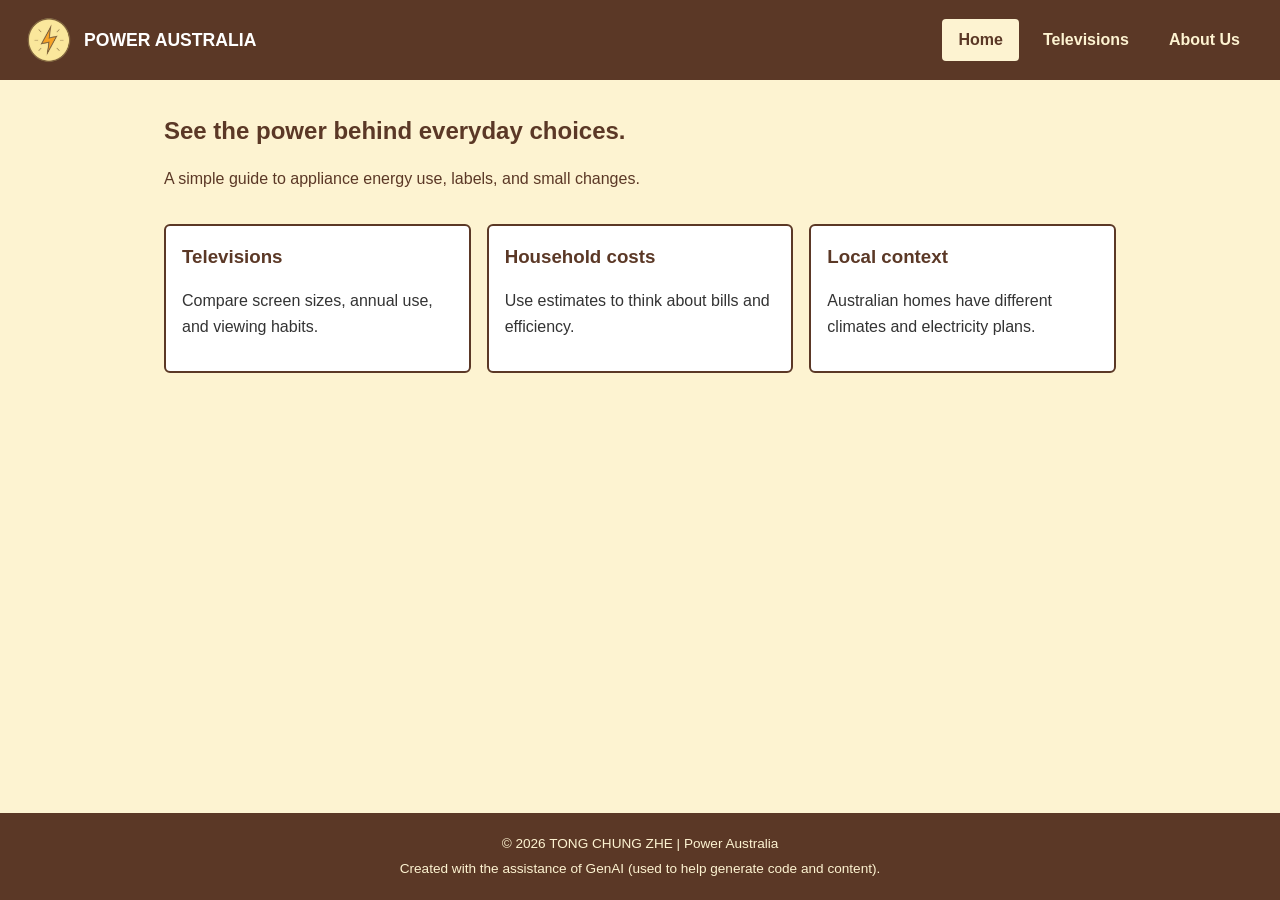
<file: index.html>
<!doctype html>
<!-- The root HTML element sets the document language to English. -->
<html lang="en">

  <head>
    <!-- Character encoding that supports standard text symbols. -->
    <meta charset="utf-8" />
    <!-- Make the layout fit the width of phones and tablets. -->
    <meta name="viewport" content="width=device-width, initial-scale=1" />
    <!-- Text shown in the browser tab. -->
    <title>Power | Appliance energy in Australia</title>
    <meta name="description" content="Power Australia is an educational website about appliance energy use, household electricity habits, and how to compare efficient products in Australia." />
    <!-- Load the shared stylesheet. -->
    <link rel="stylesheet" href="style.css" />
  </head>

  <body>
    <!-- Site header containing the logo and main navigation. -->
    <header class="site-header">
      <!-- Link the logo back to the home page. -->
      <a class="brand" href="index.html" aria-label="Power home page">
        <!-- Display the site logo. -->
        <img src="Picture/power_logo.png" alt="Power logo" />
        <!-- Visible brand name beside the logo. -->
        <span class="brand-name">POWER AUSTRALIA</span>
      </a>
      <!-- Navigation links shared by all three pages. -->
      <nav class="site-nav" aria-label="Main navigation">
        <!-- The current page is marked for styling and accessibility. -->
        <a class="nav-link" href="index.html" aria-current="page">Home</a>
        <!-- Link to the television data page. -->
        <a class="nav-link" href="televisions.html">Televisions</a>
        <!-- Link to the project information page. -->
        <a class="nav-link" href="about_us.html">About Us</a>
      </nav>
    </header>

    <!-- Main content for the home page. -->
    <main class="page-shell">
      <section>
        <!-- Introductory heading and description. -->
        <div class="intro">
          <h1>See the power behind everyday choices.</h1>
          <p class="lede">A simple guide to appliance energy use, labels, and small changes.</p>
        </div>
        <div class="card-grid">
          <article class="card">
            <h3>Televisions</h3>
            <p>Compare screen sizes, annual use, and viewing habits.</p>
          </article>

          <article class="card">
            <h3>Household costs</h3>
            <p>Use estimates to think about bills and efficiency.</p>
          </article>

          <article class="card">
            <h3>Local context</h3>
            <p>Australian homes have different climates and electricity plans.</p>
          </article>
        </div>
      </section>
    </main>
    
    <!-- Footer displayed at the bottom of the page. -->
    <footer class="site-footer">
      <p>&copy; 2026 TONG CHUNG ZHE | Power Australia</p>
      <p>Created with the assistance of GenAI (used to help generate code and content).</p>
    </footer>
    <!-- Load the shared JavaScript navigation after the page content. -->
    <script src="script.js"></script>
  </body>
</html>
</file>
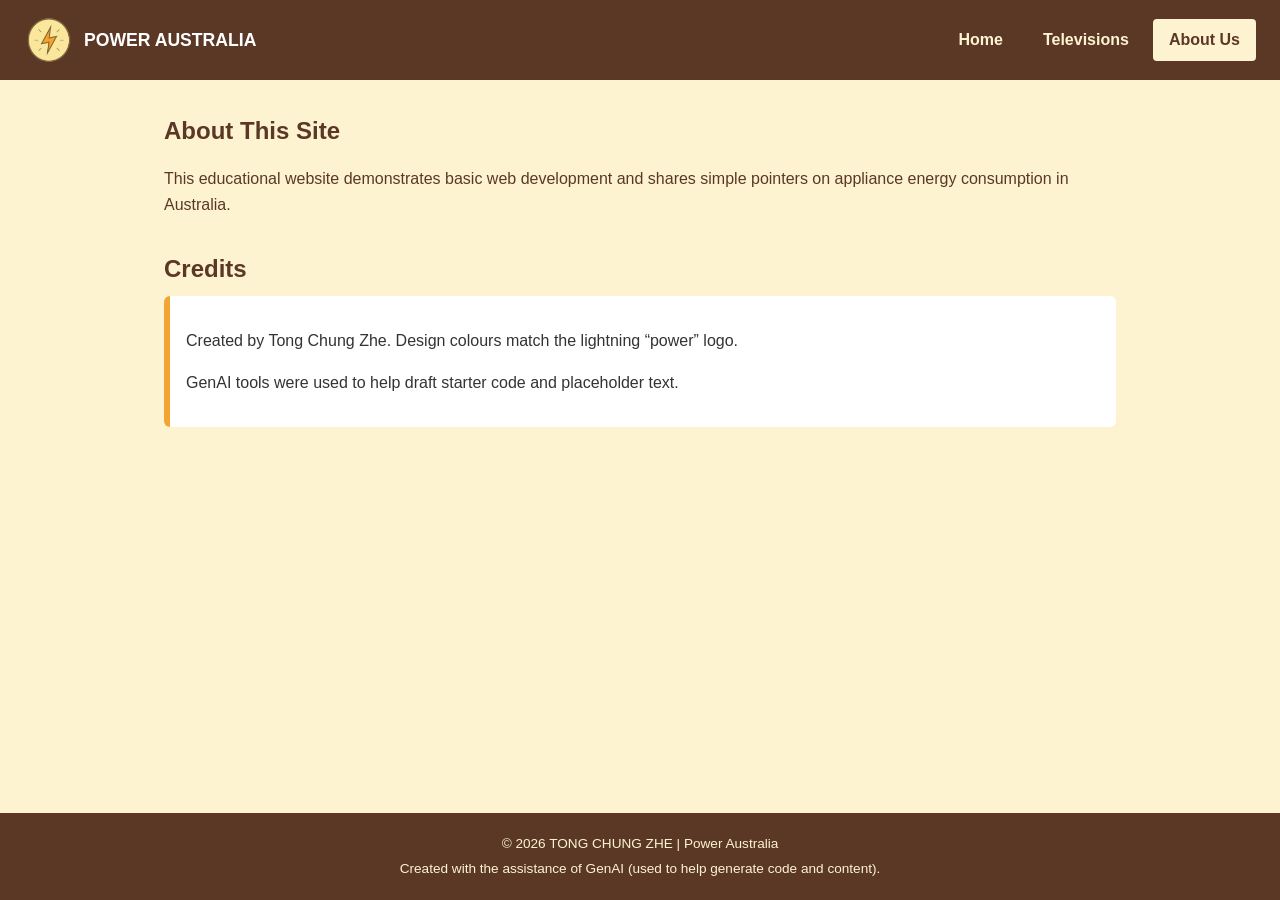
<file: about_us.html>
<!doctype html>
<!-- The root HTML element sets the document language to English. -->
<html lang="en">

  <head>
    <!-- Character encoding that supports standard text symbols. -->
    <meta charset="utf-8" />
    <!-- Make the layout fit the width of phones and tablets. -->
    <meta name="viewport" content="width=device-width, initial-scale=1" />
    
    <title>About Us | Power Australia</title>
    <meta name="description" content="Learn about the Power Australia project, its purpose, and how it uses data storytelling and GenAI support to explain household energy use." />
    
    <link rel="stylesheet" href="style.css" />
  </head>

  <body>
    <!-- Site header containing the logo and main navigation. -->
    <header class="site-header">
      <!-- Link the logo back to the home page. -->
      <a class="brand" href="index.html" aria-label="Power home page">
        <!-- Display the site logo. -->
        <img src="Picture/power_logo.png" alt="Power logo" />
        <!-- Visible brand name beside the logo. -->
        <span class="brand-name">POWER AUSTRALIA</span>
      </a>
      <!-- Navigation links shared by all three pages. -->
      <nav class="site-nav" aria-label="Main navigation">
        <a class="nav-link" href="index.html">Home</a>
        <a class="nav-link" href="televisions.html">Televisions</a>
        <a class="nav-link" href="about_us.html" aria-current="page">About Us</a>
      </nav>
    </header>
    
    <!-- Main content describing the project. -->
    <main class="page-shell">
      <section>
        <!-- Introduce the purpose of the website. -->
        <div class="intro">
          <h1>About This Site</h1>
          <p class="lede">This educational website demonstrates basic web development and shares simple pointers on appliance energy consumption in Australia.</p>
        </div>
        <!-- Credit the creator and tools used for the website. -->
        <section>
          <h2>Credits</h2>
          <div class="highlight">
            <p>Created by Tong Chung Zhe. Design colours match the lightning “power” logo.</p>
            <p>GenAI tools were used to help draft starter code and placeholder text.</p>
          </div>
        </section>
      </section>
    </main>
    
    <!-- Footer displayed at the bottom of the page. -->
    <footer class="site-footer">
      <p>&copy; 2026 TONG CHUNG ZHE | Power Australia</p>
      <p>Created with the assistance of GenAI (used to help generate code and content).</p>
    </footer>
    <!-- Load the shared JavaScript navigation after the page content. -->
    <script src="script.js"></script>
  </body>
</html>
</file>
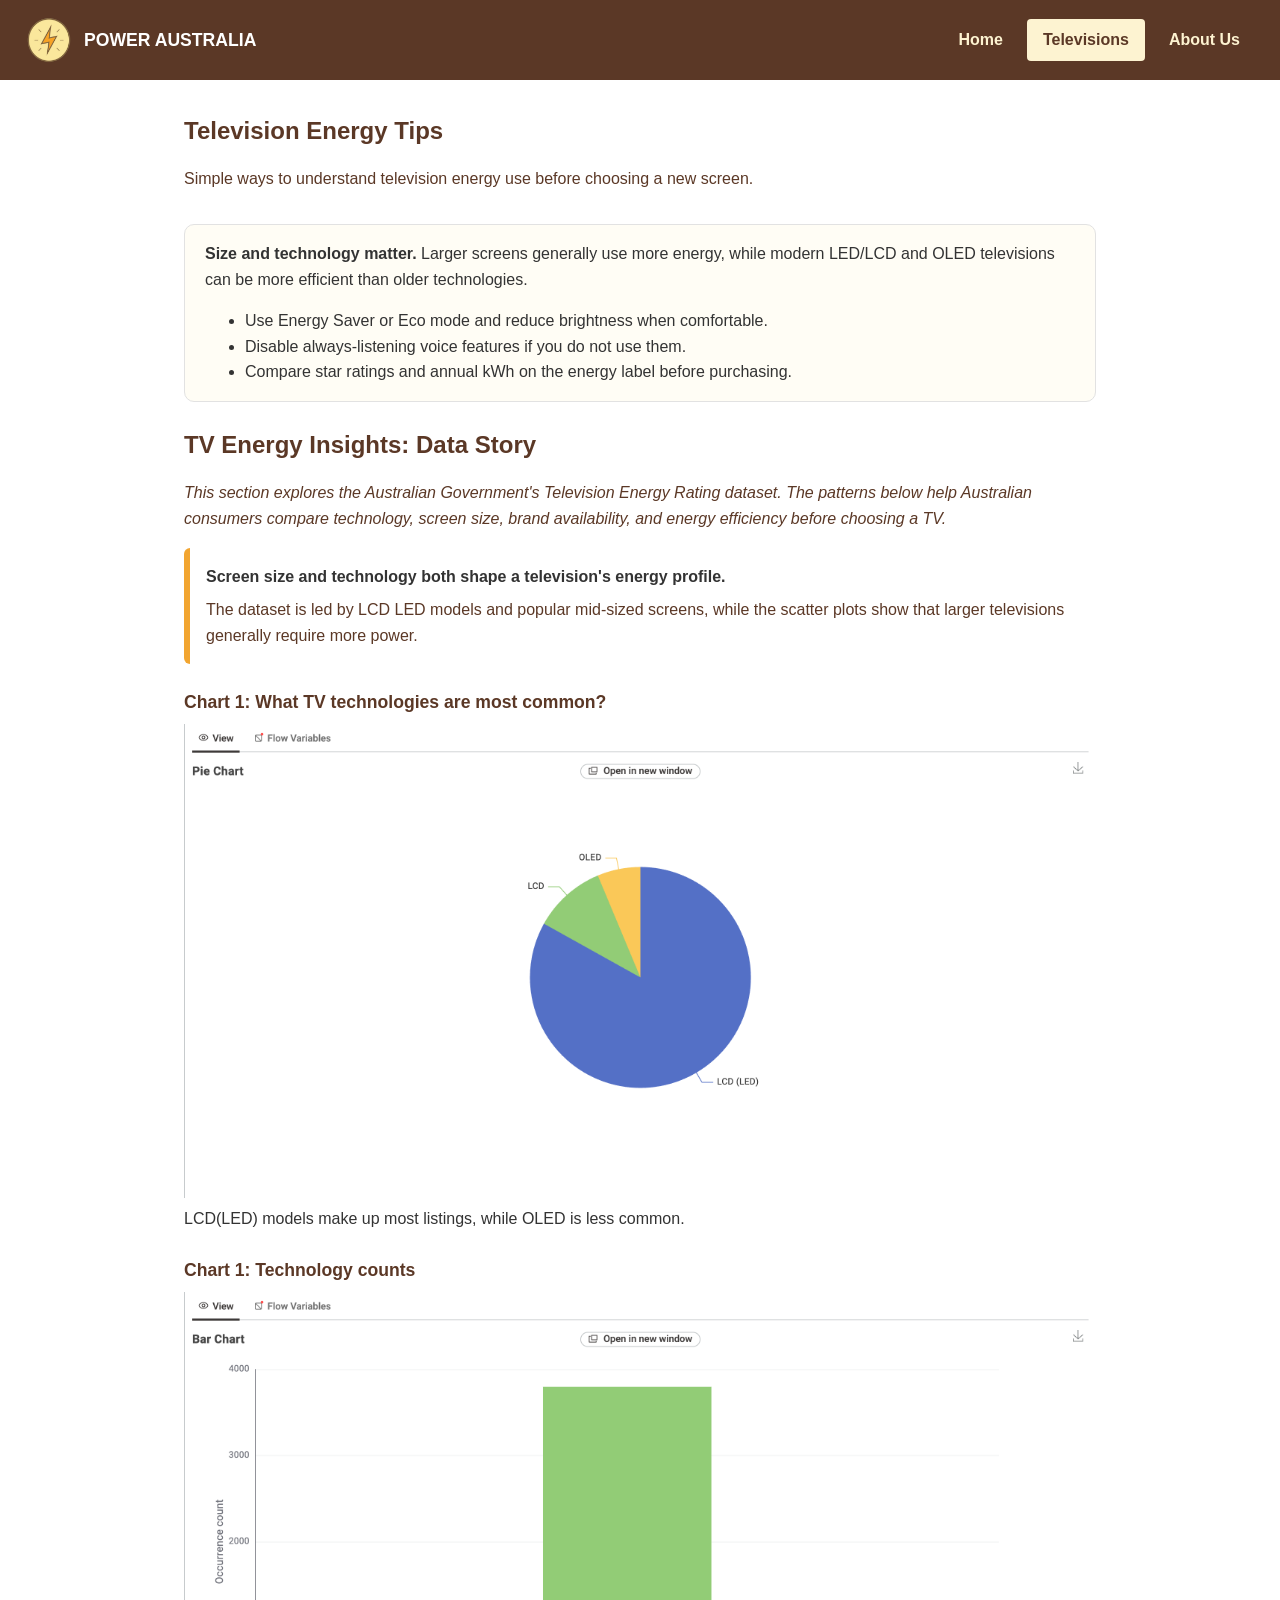
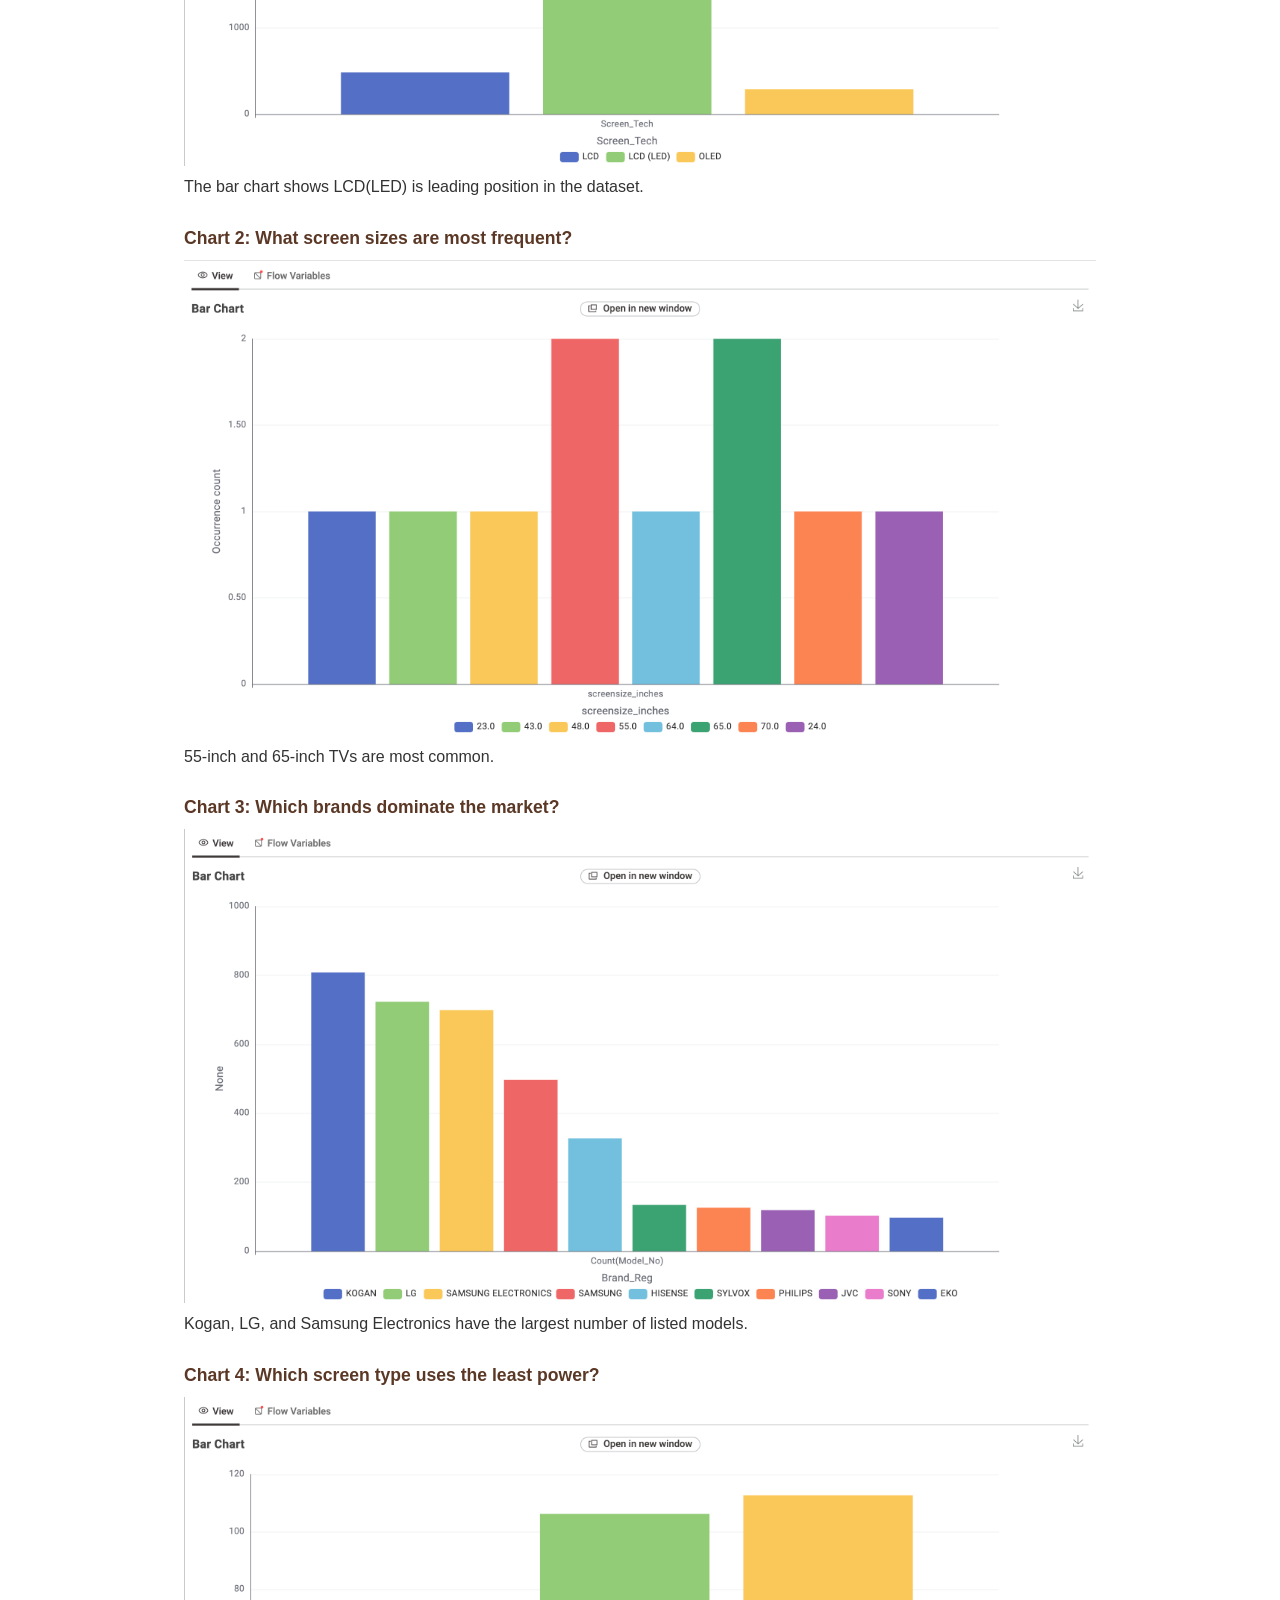
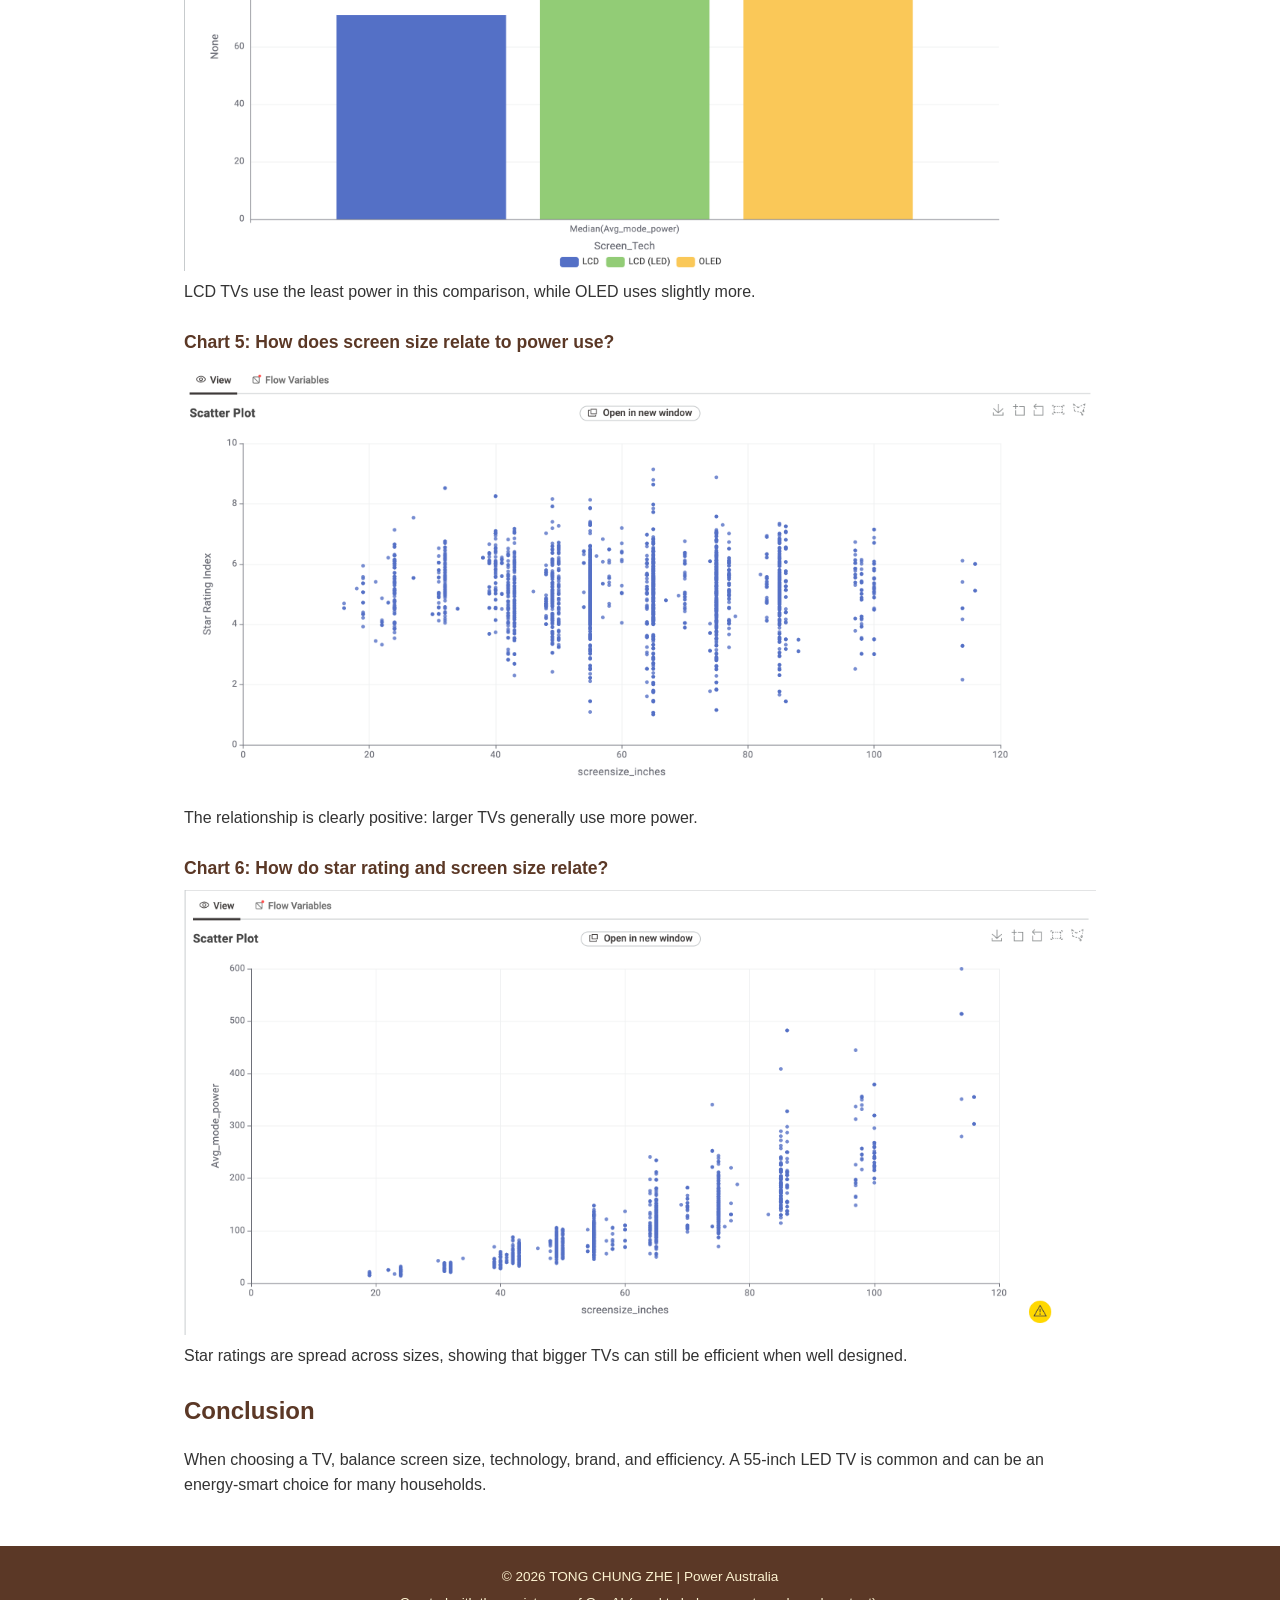
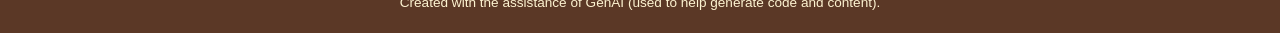
<file: televisions.html>
<!doctype html>
<!-- The root HTML element sets the document language to English. -->
<html lang="en">

  <head>
    <!-- Character encoding that supports standard text symbols. -->
    <meta charset="utf-8" />
    <!-- Make the layout fit the width of phones and tablets. -->
    <meta name="viewport" content="width=device-width, initial-scale=1" />
    <!-- Text shown in the browser tab. -->
    <title>Televisions | Power AU</title>
    <meta name="description" content="Explore television energy data, screen size trends, technology comparisons, and energy-saving tips for choosing an efficient TV in Australia." />
    <!-- Load the shared stylesheet. -->
    <link rel="stylesheet" href="style.css" />
  </head>

  <body class="televisions-page">
    <!-- Site header containing the logo and main navigation. -->
    <header class="site-header">
      <!-- Link the logo back to the home page. -->
      <a class="brand" href="index.html" aria-label="Power home page">
        <!-- Display the site logo. -->
        <img src="Picture/power_logo.png" alt="Power logo" />
        <!-- Visible brand name beside the logo. -->
        <span class="brand-name">POWER AUSTRALIA</span>
      </a>
      <!-- Navigation links shared by all three pages. -->
      <nav class="site-nav" aria-label="Main navigation">
        <a class="nav-link" href="index.html">Home</a>
        <a class="nav-link" href="televisions.html" aria-current="page">Televisions</a>
        <a class="nav-link" href="about_us.html">About Us</a>
      </nav>
    </header>

    <!-- Main content containing the television comparison and charts. -->
    <main class="page-shell">
      <section>
        <!-- Introductory heading and description. -->
        <div class="intro">
          <h1>Television Energy Tips</h1>
          <p class="lede">Simple ways to understand television energy use before choosing a new screen.</p>
        </div>
        <div class="tips-box">
          <p><strong>Size and technology matter.</strong> Larger screens generally use more energy, while modern LED/LCD and OLED televisions can be more efficient than older technologies.</p>
          <ul>
            <li>Use Energy Saver or Eco mode and reduce brightness when comfortable.</li>
            <li>Disable always-listening voice features if you do not use them.</li>
            <li>Compare star ratings and annual kWh on the energy label before purchasing.</li>
          </ul>
        </div>

        <h2>TV Energy Insights: Data Story</h2>
        <p class="note">This section explores the Australian Government's Television Energy Rating dataset. The patterns below help Australian consumers compare technology, screen size, brand availability, and energy efficiency before choosing a TV.</p>
        <!-- Summarise the main pattern shown by the charts. -->
        <div class="highlight">
          <strong>Screen size and technology both shape a television's energy profile.</strong>
          <span>The dataset is led by LCD LED models and popular mid-sized screens, while the scatter plots show that larger televisions generally require more power.</span>
        </div>
        <!-- Display the project charts in a responsive grid. -->
        <div class="chart-grid">
          <figure class="chart-card"><h3>Chart 1: What TV technologies are most common?</h3><img src="Picture/PieChart1.png" alt="Pie chart showing LCD LED as the largest TV screen technology category" /><p class="chart-description">LCD(LED) models make up most listings, while OLED is less common.</p></figure>
          <figure class="chart-card"><h3>Chart 1: Technology counts</h3><img src="Picture/BarChart1.png" alt="Bar chart showing LCD LED has the highest occurrence count" /><p class="chart-description">The bar chart shows LCD(LED) is leading position in the dataset.</p></figure>
          <figure class="chart-card"><h3>Chart 2: What screen sizes are most frequent?</h3><img src="Picture/BarChart2.png" alt="Bar chart comparing television screen sizes" /><p class="chart-description">55-inch and 65-inch TVs are most common.</p></figure>
          <figure class="chart-card"><h3>Chart 3: Which brands dominate the market?</h3><img src="Picture/BarChart3.png" alt="Bar chart comparing number of television models by brand" /><p class="chart-description">Kogan, LG, and Samsung Electronics have the largest number of listed models.</p></figure>
          <figure class="chart-card"><h3>Chart 4: Which screen type uses the least power?</h3><img src="Picture/BarChart4.png" alt="Bar chart comparing median power by screen technology" /><p class="chart-description">LCD TVs use the least power in this comparison, while OLED uses slightly more.</p></figure>
          <figure class="chart-card"><h3>Chart 5: How does screen size relate to power use?</h3><img src="Picture/Scatter_plot_a.png" alt="Scatter plot showing the relationship between television screen size and power use" /><p class="chart-description">The relationship is clearly positive: larger TVs generally use more power.</p></figure>
          <figure class="chart-card"><h3>Chart 6: How do star rating and screen size relate?</h3><img src="Picture/Scatter_plot_b.png" alt="Scatter plot showing the relationship between television star rating and screen size" /><p class="chart-description">Star ratings are spread across sizes, showing that bigger TVs can still be efficient when well designed.</p></figure>
        </div>
        <section class="conclusion">
          <h2>Conclusion</h2>
          <p>When choosing a TV, balance screen size, technology, brand, and efficiency. A 55-inch LED TV is common and can be an energy-smart choice for many households.</p>
        </section>
      </section>
    </main>
    
    <!-- Footer displayed at the bottom of the page. -->
    <footer class="site-footer">
      <p>&copy; 2026 TONG CHUNG ZHE | Power Australia</p>
      <p>Created with the assistance of GenAI (used to help generate code and content).</p>
    </footer>
    <!-- Load the shared JavaScript navigation after the page content. -->
    <script src="script.js"></script>
  </body>
</html>
</file>
<file: style.css>
:root {
  
  --brown: #5b3826; /* Stores the site's main dark colour. */
  /* Light background colour used throughout the site. */
  --cream: #fdf3d1; /* Stores the site's light background colour. */
  /* Accent colour used for highlights and hover states. */
  --orange: #f2a530; /* Stores the site's accent colour. */
  /* Reusable white colour for cards and text. */
  --white: #ffffff; /* Stores the reusable white colour. */
  /* Default text colour. */
  --text: #333333; /* Stores the default text colour. */
}


* { box-sizing: border-box; /* Includes padding and borders in element dimensions. */ 
}


body {
  margin: 0; /* Removes the browser's default page margin. */
  
  font-family: Arial, sans-serif; /* Sets the site's default typeface. */
 
  line-height: 1.6; /* Adds readable vertical spacing between text lines. */
  
  color: var(--text); /* Applies the default text colour. */

  background: var(--cream); /* Applies the shared page background. */
  
  /* Make the page fill the viewport height so the footer can sit at the bottom. */
  min-height: 100vh; /* 100% of the viewport height */
  display: flex; /* Stacks the page sections vertically. */
  flex-direction: column; /* Places header, main, and footer in a column. */
}


a { color: inherit; 
  text-decoration: none; /* Removes underlines and inherits link colour. */ 
}


h1, h2, h3 { 
  margin: 0 0 0.5rem; /* Adds consistent heading spacing. */ 
  color: var(--brown); /* Applies the heading colour. */ 
}

/* Arrange the logo and navigation across the top of the page. */
.site-header {
  display: flex; /* Places header items in a flexible row. */
  align-items: center; /* Vertically aligns header items. */
  justify-content: space-between; /* Separates branding and navigation. */
  flex-wrap: wrap; /* Allows header items to wrap on narrow screens. */
  gap: 1rem; /* Adds space between wrapped header items. */
  padding: 1rem 1.5rem; /* Adds space inside the header. */
  background: var(--brown); /* Applies the shared header colour. */
}

.brand { display: flex; /* Places logo and name in one row. */ 
  align-items: center; /* Vertically aligns logo and name. */ 
  gap: 0.75rem; /* Adds space between logo and name. */ 
}

.brand img { 
  width: 48px; /* Sets the logo width. */ 
  height: 48px; /* Sets the logo height. */ 
}

.brand-name { 
  color: var(--white); /* Makes the brand name readable on the header. */ 
  font-weight: bold; /* Emphasises the brand name. */ 
  font-size: 1.1rem; /* Sets the brand name size. */ 
}

.site-nav { 
  display: flex; /* Places navigation links in a row. */ 
  gap: 0.5rem; /* Adds space between navigation links. */ 
}

.nav-link { 
  padding: 0.5rem 1rem; /* Creates a comfortable link target. */ 
  color: var(--cream); /* Applies the navigation text colour. */ 
  font-weight: bold; /* Emphasises navigation labels. */ 
  border-radius: 4px; /* Softens link corners. */ 
}

.nav-link:hover { 
  background: var(--orange); 
  color: var(--brown); 
}

.nav-link[aria-current="page"] { 
  background: var(--cream); 
  color: var(--brown); 
}

.page-shell {
  flex: 1; /* Allows the main content area to fill the remaining vertical space. */
  max-width: 1000px; /* Limits line length on wide screens. */ 
  margin: 0 auto; /* Centers the main content. */ 
  padding: 2rem 1.5rem; /* Adds space around the main content. */ 
  width: 100%; /* Makes the main section use the available width. */
}

/* Add space below the introductory text. */
.intro { margin-bottom: 2rem; /* Separates the introduction from following content. */ }

/* Style supporting introductory text. */
.lede { color: var(--brown); /* Styles introductory supporting text. */ }

/* Style explanatory notes in italic text. */
.note { color: var(--brown); /* Applies the note text colour. */ 
  font-style: italic; /* Distinguishes explanatory notes. */ 
}

.card-grid { display: grid; /* Creates a card layout. */ 
  grid-template-columns: repeat(3, 1fr); /* Shows three cards per row. */ 
  gap: 1rem; /* Adds space between cards. */ 
  margin-bottom: 1.5rem; /* Separates card groups. */ 
}

.card { padding: 1rem; /* Adds space inside each card. */ 
  background: var(--white); /* Gives cards a readable surface. */ 
  border: 2px solid var(--brown); /* Defines each card edge. */ 
  border-radius: 6px; /* Softens card corners. */ 
}

/* Style highlighted information blocks. */
.highlight { padding: 1rem; /* Adds space inside the highlight. */ margin-bottom: 1.5rem; /* Separates the highlight from charts. */ background: var(--white); /* Gives the highlight a clear surface. */ border-left: 6px solid var(--orange); /* Draws attention to the highlight. */ border-radius: 6px; /* Softens the highlight corners. */ }
/* Put the second line of a highlight on its own line. */
.highlight span { display: block; /* Places supporting highlight text on its own line. */ margin-top: 0.5rem; /* Separates supporting text from the summary. */ color: var(--brown); /* Applies the supporting text colour. */ }

/* Keep each chart and its description together without a separate frame. */
.chart-card { margin: 0; /* Removes the browser's default figure margin. */ }
/* Keep chart images visible at their natural proportions. */
.chart-card img { display: block; /* Removes inline-image whitespace. */ width: 100%; /* Uses the available chart width. */ object-fit: contain; /* Preserves the image proportions. */ background: var(--white); /* Gives transparent image areas a white surface. */ }

/* Style the footer at the bottom of every page. */
.site-footer { padding: 1rem 1.5rem; /* Adds space inside the footer. */ 
  background: var(--brown); /* Applies the footer background. */ 
  color: var(--cream); /* Applies readable footer text. */ 
  text-align: center; /* Centers footer content. */ 
  font-size: 0.85rem; /* Keeps footer text compact. */ 
}
/* Keep footer paragraphs close together. */
.site-footer p { margin: 0.25rem 0; /* Keeps footer paragraphs close together. */ }

/* Adjust the layout for screens narrower than 700 pixels. */
@media (max-width: 700px) {
  /* Stack cards and charts into one column on small screens. */
  .card-grid, .chart-grid { grid-template-columns: 1fr; /* Stacks grid items on narrow screens. */ }
  /* Keep charts readable without making the mobile page excessively tall. */
  /* Stack the header content vertically on small screens. */
  .site-header { flex-direction: column; /* Stacks header groups on narrow screens. */ 
    align-items: flex-start; /* Aligns stacked header groups to the left. */ 
  }
}

.televisions-page {
  background: var(--white); /* Gives the television page the sample's white background. */
}

.televisions-page .page-shell {
  max-width: 960px; /* Matches the sample's readable content width. */
}

.televisions-page .tips-box {
  margin: 0 0 1.5rem; /* Separates the tips box from the data story. */
  padding: 1rem 1.25rem; /* Adds space inside the tips box. */
  background: #fffdf5; /* Gives the tips box a subtle warm surface. */
  border: 1px solid #e2e2e2; /* Defines the tips box edge. */
  border-radius: 10px; /* Softens the tips box corners. */
}

.televisions-page .tips-box p,
.televisions-page .tips-box ul {
  margin-top: 0; /* Aligns tips content with the box's top padding. */
}

.televisions-page .tips-box ul {
  margin-bottom: 0; /* Removes unnecessary space below the final tip. */
}

.televisions-page .chart-grid {
  display: grid; /* Creates the single-column chart sequence. */
  grid-template-columns: 1fr; /* Gives each chart the full content width. */
  gap: 1.5rem; /* Separates consecutive charts. */
  padding: 0; /* Removes shared-box padding from the old layout. */
  background: transparent; /* Leaves charts on the page background. */
  border: 0; /* Removes the old shared chart frame. */
}

.televisions-page .chart-card h3 {
  margin: 0 0 0.5rem; /* Separates each chart question from its image. */
  font-size: 1.1rem; /* Keeps chart headings prominent but compact. */
}

.televisions-page .chart-card img {
  height: auto; /* Preserves each chart's natural aspect ratio. */
  max-height: 620px; /* Prevents very tall images from dominating the page. */
  object-fit: contain; /* Keeps the complete chart visible. */
}

.televisions-page .chart-description {
  margin: 0.5rem 0 0; /* Separates the interpretation from the image. */
  font-size: 1rem; /* Keeps chart explanations easy to read. */
}

.televisions-page .conclusion {
  margin-top: 1.5rem; /* Separates the conclusion from the final chart. */
}
</file>
